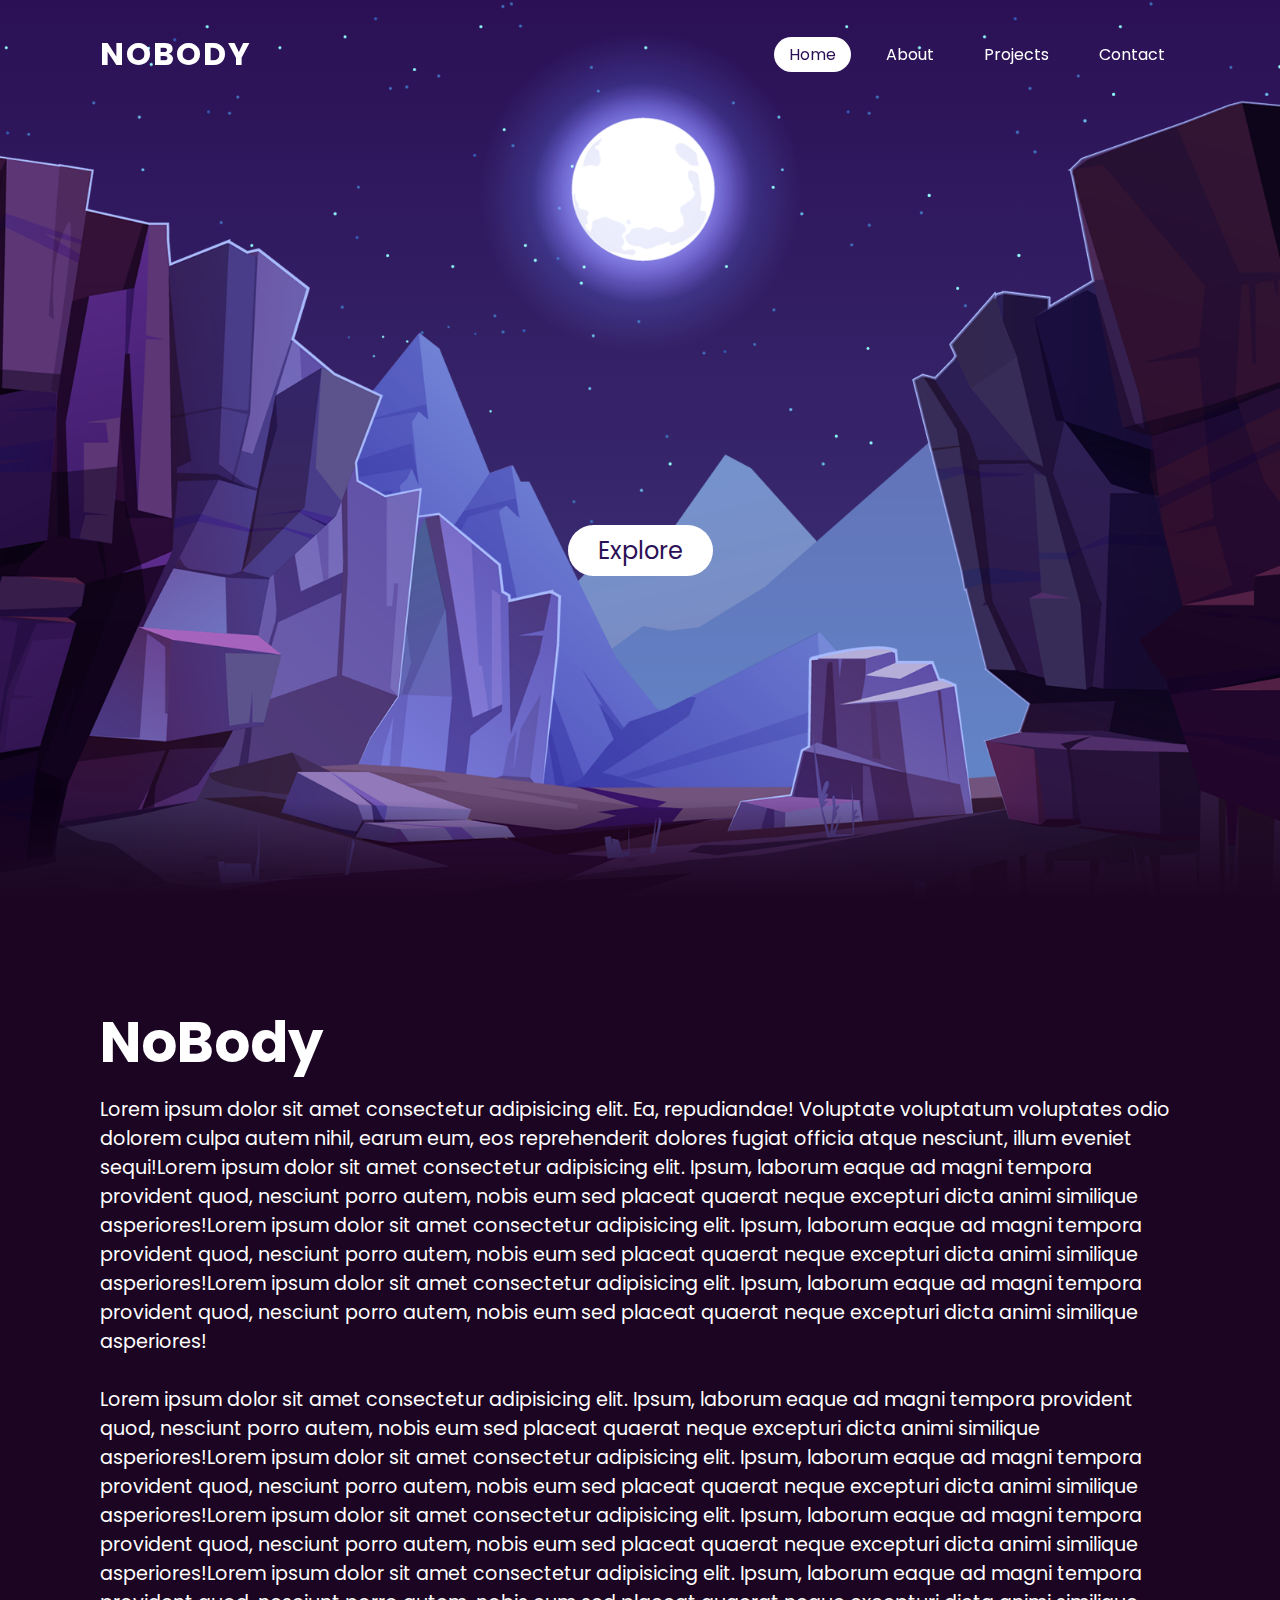
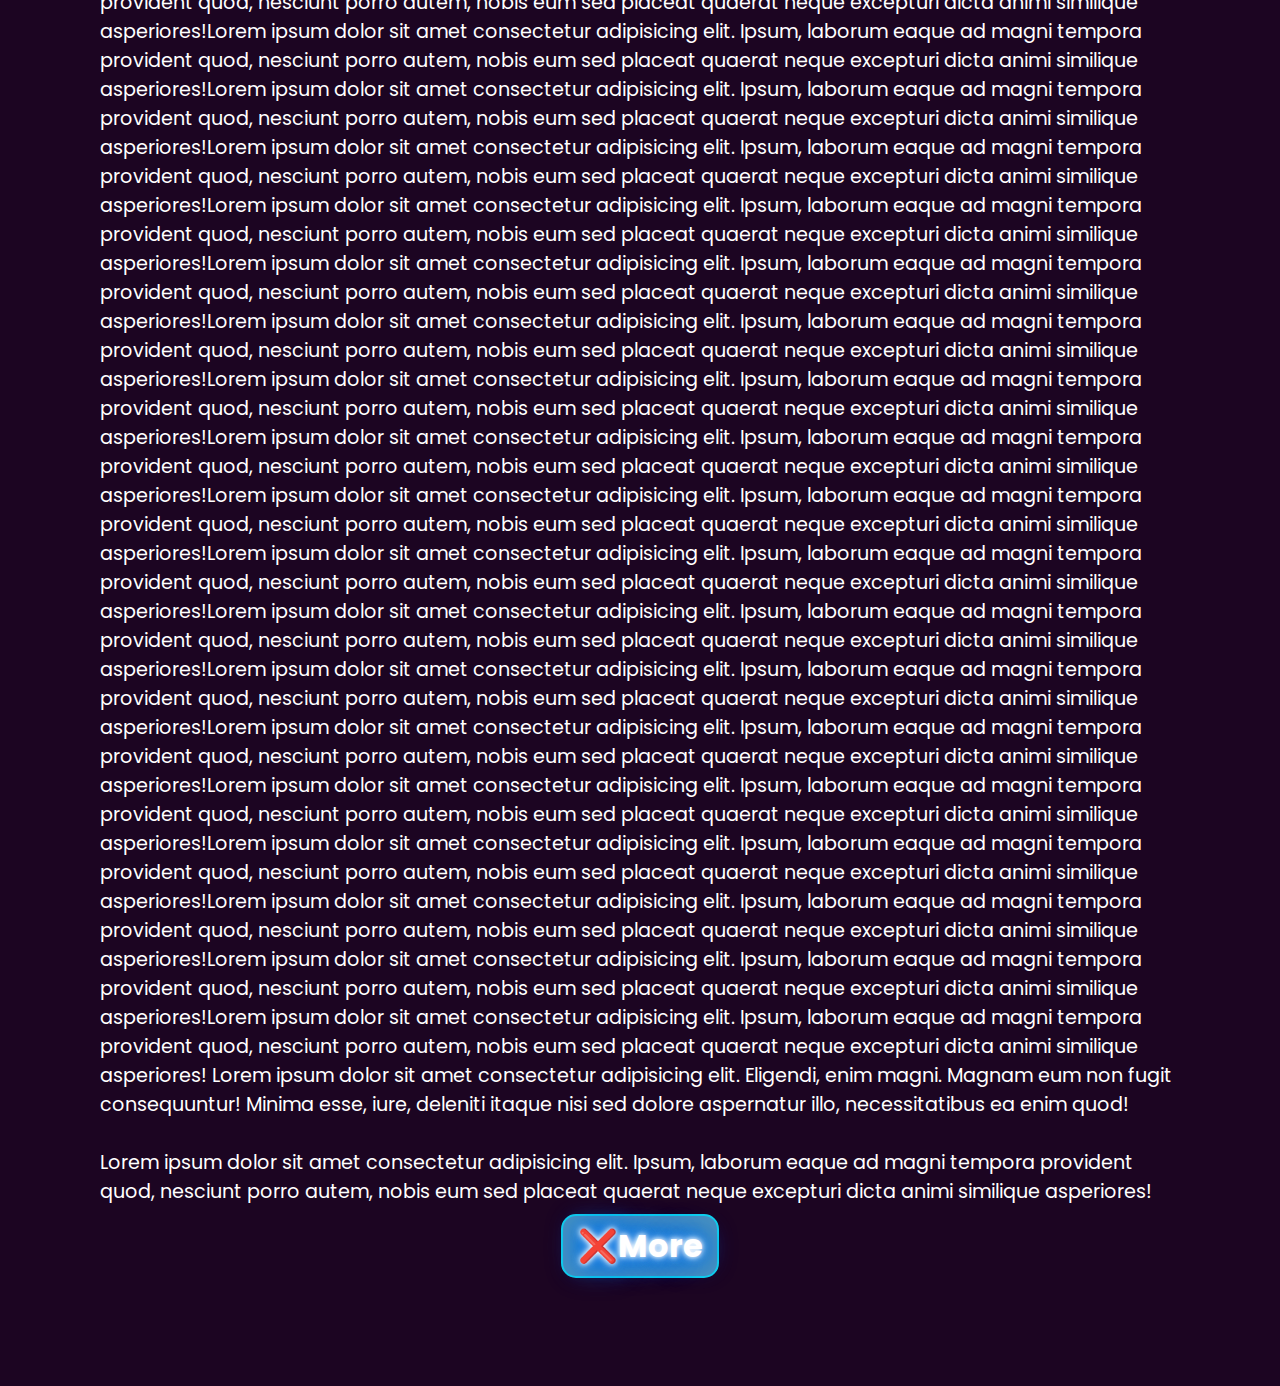
<file: index.html>
<!DOCTYPE html>
<html lang="en">
<head>
  <meta charset="UTF-8">
  <meta http-equiv="X-UA-Compatible" content="IE=edge">
  <meta name="viewport" content="width=device-width, initial-scale=1.0">
  <meta name="description" content="NoBody :) osea yo ">

  <!-- links -->
  <link rel="shortcut icon" href="/Public/imgs/50.png" type="image/x-icon">
  <link rel="stylesheet" href="./styles/index.css">
  
  <title>NoBody | Dev</title>
</head>
<body>
  <header>
    <a href="#" class="logo">NoBody</a>
    <ul> 
      <li><a href="#" class="active" >Home</a></li>
      <li><a href="/Pages/Sapa.html">About</a></li>
      <li><a href="/Pages/Sapa.html">Projects</a></li>
      <li><a href="/Pages/Sapa.html">Contact</a></li>
    </ul>
  </header>
  <section>
    <img src="./Public/imgs/stars.png" alt="" id="stars">
    <img src="./Public/imgs/moon.png" alt="" id="moon">
    <img src="./Public/imgs/mountains_behind.png" alt="" id="mountains_behind">
    <h2 id="text">NoBody</h2>
    <a href="#sec" id="btn">Explore</a>
    <img src="./Public/imgs/mountains_front.png" alt="" id="mountains_front">
  </section>
  <div class="sec" id="sec">
    <h2>NoBody</h2>
    <p>Lorem ipsum dolor sit amet consectetur adipisicing elit. Ea, repudiandae! Voluptate voluptatum voluptates odio dolorem culpa autem nihil, earum eum, eos reprehenderit dolores fugiat officia atque nesciunt, illum eveniet sequi!Lorem ipsum dolor sit amet consectetur adipisicing elit. Ipsum, laborum eaque ad magni tempora provident quod, nesciunt porro autem, nobis eum sed placeat quaerat neque excepturi dicta animi similique asperiores!Lorem ipsum dolor sit amet consectetur adipisicing elit. Ipsum, laborum eaque ad magni tempora provident quod, nesciunt porro autem, nobis eum sed placeat quaerat neque excepturi dicta animi similique asperiores!Lorem ipsum dolor sit amet consectetur adipisicing elit. Ipsum, laborum eaque ad magni tempora provident quod, nesciunt porro autem, nobis eum sed placeat quaerat neque excepturi dicta animi similique asperiores!<br><br>Lorem ipsum dolor sit amet consectetur adipisicing elit. Ipsum, laborum eaque ad magni tempora provident quod, nesciunt porro autem, nobis eum sed placeat quaerat neque excepturi dicta animi similique asperiores!Lorem ipsum dolor sit amet consectetur adipisicing elit. Ipsum, laborum eaque ad magni tempora provident quod, nesciunt porro autem, nobis eum sed placeat quaerat neque excepturi dicta animi similique asperiores!Lorem ipsum dolor sit amet consectetur adipisicing elit. Ipsum, laborum eaque ad magni tempora provident quod, nesciunt porro autem, nobis eum sed placeat quaerat neque excepturi dicta animi similique asperiores!Lorem ipsum dolor sit amet consectetur adipisicing elit. Ipsum, laborum eaque ad magni tempora provident quod, nesciunt porro autem, nobis eum sed placeat quaerat neque excepturi dicta animi similique asperiores!Lorem ipsum dolor sit amet consectetur adipisicing elit. Ipsum, laborum eaque ad magni tempora provident quod, nesciunt porro autem, nobis eum sed placeat quaerat neque excepturi dicta animi similique asperiores!Lorem ipsum dolor sit amet consectetur adipisicing elit. Ipsum, laborum eaque ad magni tempora provident quod, nesciunt porro autem, nobis eum sed placeat quaerat neque excepturi dicta animi similique asperiores!Lorem ipsum dolor sit amet consectetur adipisicing elit. Ipsum, laborum eaque ad magni tempora provident quod, nesciunt porro autem, nobis eum sed placeat quaerat neque excepturi dicta animi similique asperiores!Lorem ipsum dolor sit amet consectetur adipisicing elit. Ipsum, laborum eaque ad magni tempora provident quod, nesciunt porro autem, nobis eum sed placeat quaerat neque excepturi dicta animi similique asperiores!Lorem ipsum dolor sit amet consectetur adipisicing elit. Ipsum, laborum eaque ad magni tempora provident quod, nesciunt porro autem, nobis eum sed placeat quaerat neque excepturi dicta animi similique asperiores!Lorem ipsum dolor sit amet consectetur adipisicing elit. Ipsum, laborum eaque ad magni tempora provident quod, nesciunt porro autem, nobis eum sed placeat quaerat neque excepturi dicta animi similique asperiores!Lorem ipsum dolor sit amet consectetur adipisicing elit. Ipsum, laborum eaque ad magni tempora provident quod, nesciunt porro autem, nobis eum sed placeat quaerat neque excepturi dicta animi similique asperiores!Lorem ipsum dolor sit amet consectetur adipisicing elit. Ipsum, laborum eaque ad magni tempora provident quod, nesciunt porro autem, nobis eum sed placeat quaerat neque excepturi dicta animi similique asperiores!Lorem ipsum dolor sit amet consectetur adipisicing elit. Ipsum, laborum eaque ad magni tempora provident quod, nesciunt porro autem, nobis eum sed placeat quaerat neque excepturi dicta animi similique asperiores!Lorem ipsum dolor sit amet consectetur adipisicing elit. Ipsum, laborum eaque ad magni tempora provident quod, nesciunt porro autem, nobis eum sed placeat quaerat neque excepturi dicta animi similique asperiores!Lorem ipsum dolor sit amet consectetur adipisicing elit. Ipsum, laborum eaque ad magni tempora provident quod, nesciunt porro autem, nobis eum sed placeat quaerat neque excepturi dicta animi similique asperiores!Lorem ipsum dolor sit amet consectetur adipisicing elit. Ipsum, laborum eaque ad magni tempora provident quod, nesciunt porro autem, nobis eum sed placeat quaerat neque excepturi dicta animi similique asperiores!Lorem ipsum dolor sit amet consectetur adipisicing elit. Ipsum, laborum eaque ad magni tempora provident quod, nesciunt porro autem, nobis eum sed placeat quaerat neque excepturi dicta animi similique asperiores!Lorem ipsum dolor sit amet consectetur adipisicing elit. Ipsum, laborum eaque ad magni tempora provident quod, nesciunt porro autem, nobis eum sed placeat quaerat neque excepturi dicta animi similique asperiores!Lorem ipsum dolor sit amet consectetur adipisicing elit. Ipsum, laborum eaque ad magni tempora provident quod, nesciunt porro autem, nobis eum sed placeat quaerat neque excepturi dicta animi similique asperiores!Lorem ipsum dolor sit amet consectetur adipisicing elit. Ipsum, laborum eaque ad magni tempora provident quod, nesciunt porro autem, nobis eum sed placeat quaerat neque excepturi dicta animi similique asperiores!Lorem ipsum dolor sit amet consectetur adipisicing elit. Ipsum, laborum eaque ad magni tempora provident quod, nesciunt porro autem, nobis eum sed placeat quaerat neque excepturi dicta animi similique asperiores!Lorem ipsum dolor sit amet consectetur adipisicing elit. Ipsum, laborum eaque ad magni tempora provident quod, nesciunt porro autem, nobis eum sed placeat quaerat neque excepturi dicta animi similique asperiores! Lorem ipsum dolor sit amet consectetur adipisicing elit. Eligendi, enim magni. Magnam eum non fugit consequuntur! Minima esse, iure, deleniti itaque nisi sed dolore aspernatur illo, necessitatibus ea enim quod!<br><br>Lorem ipsum dolor sit amet consectetur adipisicing elit. Ipsum, laborum eaque ad magni tempora provident quod, nesciunt porro autem, nobis eum sed placeat quaerat neque excepturi dicta animi similique asperiores!</p>
    <div class="more"><a href="./404.html"><h1>❌More</h1></a></div>
  </div>
  
  <!-- <script>
    alert('Esto apenas es una beta')
  </script> -->
  <script src="/js/index.js"></script>
</body>
</html>
</file>
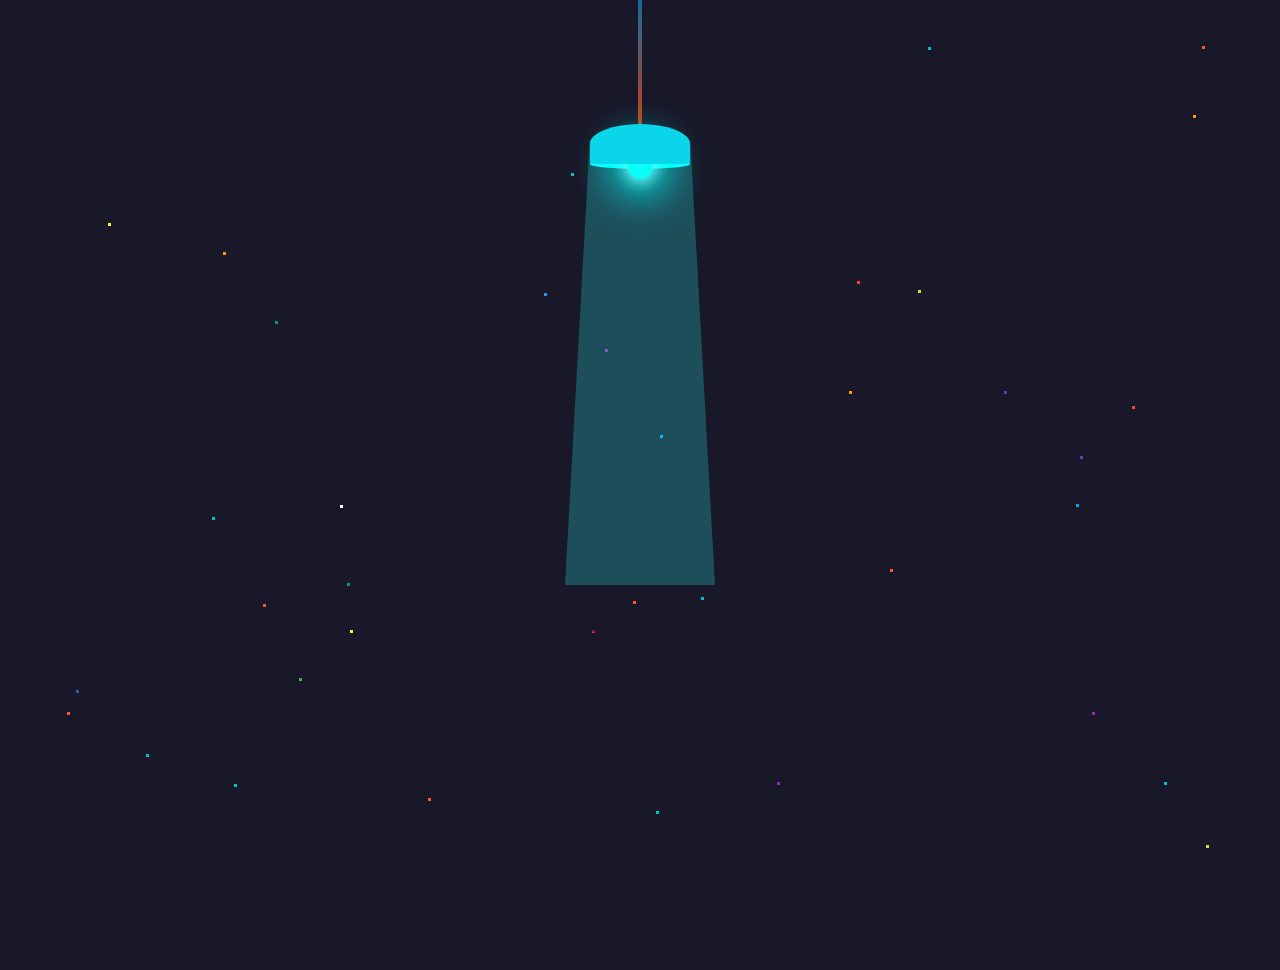
<file: Pages/Sapa.html>
<!DOCTYPE html>
<html lang="en">
<head>
  <meta charset="UTF-8">
  <meta http-equiv="X-UA-Compatible" content="IE=edge">
  <meta name="viewport" content="width=device-width, initial-scale=1.0">
  <title>Document</title>
  <style>
    
@charset "UTF-8";

/***********************************
			/* 1. BODY */
/***********************************/

* {
  margin: 0;
  padding: 0;
  -webkit-text-size-adjust: none;
}

html, body {
  height: 100%;
  overflow: hidden;
}

body {
  padding: 0;
  margin: 0;
  background: #181828;
  font-size: 14px;
  line-height: 1;
}

label {
  cursor: pointer;
}

a {
  margin: 0;
  padding: 0;
  vertical-align: baseline;
  background: transparent;
  text-decoration: none;
  color: #000;
}

input, select, button, textarea {
  margin: 0;
  font-size: 100%;
}

html, div, span, applet, object, iframe, h1, h2, h3, h4, h5, h6, p, blockquote, pre,
a, abbr, acronym, address, big, cite, code, del, dfn, em, font, img, ins, kbd, q, s, samp,
small, strike, strong, sub, sup, tt, var, b, u, i, center, dl, dt, dd, ol, ul, li,
fieldset, form, label, legend, table, caption, tbody, tfoot, thead, tr, th, td, input {
  border: 0;
  outline: 0;
  font-size: 100%;
  vertical-align: baseline;
  background: transparent;
}


.top-header:before {
    background-image: url(https://1.bp.blogspot.com/-gxsOcYWghHA/Xp_izTh4sFI/AAAAAAAAU8s/y637Fwg99qAuzW9na_NT_uApny8Vce95gCEwYBhgL/s1600/header-footer-gradient-bg.png);
}
.top-header:before {
    content: '';
    display: block;
    width: 100%;
    height: 4px;
    background-repeat: repeat-x;
    background-size: contain;
    position: absolute;
    top: 0;
    left: 0;
  opacity:0.5;
}


.starsec{
  content: " ";
    position: absolute;
    width: 3px;
    height: 3px;
    background: transparent;
   box-shadow: 571px 173px #00BCD4, 1732px 143px #00BCD4, 1745px 454px #FF5722, 234px 784px #00BCD4, 1793px 1123px #FF9800, 1076px 504px #03A9F4, 633px 601px #FF5722, 350px 630px #FFEB3B, 1164px 782px #00BCD4, 76px 690px #3F51B5, 1825px 701px #CDDC39, 1646px 578px #FFEB3B, 544px 293px #2196F3, 445px 1061px #673AB7, 928px 47px #00BCD4, 168px 1410px #8BC34A, 777px 782px #9C27B0, 1235px 1941px #9C27B0, 104px 1690px #8BC34A, 1167px 1338px #E91E63, 345px 1652px #009688, 1682px 1196px #F44336, 1995px 494px #8BC34A, 428px 798px #FF5722, 340px 1623px #F44336, 605px 349px #9C27B0, 1339px 1344px #673AB7, 1102px 1745px #3F51B5, 1592px 1676px #2196F3, 419px 1024px #FF9800, 630px 1033px #4CAF50, 1995px 1644px #00BCD4, 1092px 712px #9C27B0, 1355px 606px #F44336, 622px 1881px #CDDC39, 1481px 621px #9E9E9E, 19px 1348px #8BC34A, 864px 1780px #E91E63, 442px 1136px #2196F3, 67px 712px #FF5722, 89px 1406px #F44336, 275px 321px #009688, 592px 630px #E91E63, 1012px 1690px #9C27B0, 1749px 23px #673AB7, 94px 1542px #FFEB3B, 1201px 1657px #3F51B5, 1505px 692px #2196F3, 1799px 601px #03A9F4, 656px 811px #00BCD4, 701px 597px #00BCD4, 1202px 46px #FF5722, 890px 569px #FF5722, 1613px 813px #2196F3, 223px 252px #FF9800, 983px 1093px #F44336, 726px 1029px #FFC107, 1764px 778px #CDDC39, 622px 1643px #F44336, 174px 1559px #673AB7, 212px 517px #00BCD4, 340px 505px #FFF, 1700px 39px #FFF, 1768px 516px #F44336, 849px 391px #FF9800, 228px 1824px #FFF, 1119px 1680px #FFC107, 812px 1480px #3F51B5, 1438px 1585px #CDDC39, 137px 1397px #FFF, 1080px 456px #673AB7, 1208px 1437px #03A9F4, 857px 281px #F44336, 1254px 1306px #CDDC39, 987px 990px #4CAF50, 1655px 911px #00BCD4, 1102px 1216px #FF5722, 1807px 1044px #FFF, 660px 435px #03A9F4, 299px 678px #4CAF50, 1193px 115px #FF9800, 918px 290px #CDDC39, 1447px 1422px #FFEB3B, 91px 1273px #9C27B0, 108px 223px #FFEB3B, 146px 754px #00BCD4, 461px 1446px #FF5722, 1004px 391px #673AB7, 1529px 516px #F44336, 1206px 845px #CDDC39, 347px 583px #009688, 1102px 1332px #F44336, 709px 1756px #00BCD4, 1972px 248px #FFF, 1669px 1344px #FF5722, 1132px 406px #F44336, 320px 1076px #CDDC39, 126px 943px #FFEB3B, 263px 604px #FF5722, 1546px 692px #F44336;
  animation: animStar 150s linear infinite;
}

.starthird
{
  content: " ";
    position: absolute;
    width: 3px;
    height: 3px;
    background: transparent;
   box-shadow: 571px 173px #00BCD4, 1732px 143px #00BCD4, 1745px 454px #FF5722, 234px 784px #00BCD4, 1793px 1123px #FF9800, 1076px 504px #03A9F4, 633px 601px #FF5722, 350px 630px #FFEB3B, 1164px 782px #00BCD4, 76px 690px #3F51B5, 1825px 701px #CDDC39, 1646px 578px #FFEB3B, 544px 293px #2196F3, 445px 1061px #673AB7, 928px 47px #00BCD4, 168px 1410px #8BC34A, 777px 782px #9C27B0, 1235px 1941px #9C27B0, 104px 1690px #8BC34A, 1167px 1338px #E91E63, 345px 1652px #009688, 1682px 1196px #F44336, 1995px 494px #8BC34A, 428px 798px #FF5722, 340px 1623px #F44336, 605px 349px #9C27B0, 1339px 1344px #673AB7, 1102px 1745px #3F51B5, 1592px 1676px #2196F3, 419px 1024px #FF9800, 630px 1033px #4CAF50, 1995px 1644px #00BCD4, 1092px 712px #9C27B0, 1355px 606px #F44336, 622px 1881px #CDDC39, 1481px 621px #9E9E9E, 19px 1348px #8BC34A, 864px 1780px #E91E63, 442px 1136px #2196F3, 67px 712px #FF5722, 89px 1406px #F44336, 275px 321px #009688, 592px 630px #E91E63, 1012px 1690px #9C27B0, 1749px 23px #673AB7, 94px 1542px #FFEB3B, 1201px 1657px #3F51B5, 1505px 692px #2196F3, 1799px 601px #03A9F4, 656px 811px #00BCD4, 701px 597px #00BCD4, 1202px 46px #FF5722, 890px 569px #FF5722, 1613px 813px #2196F3, 223px 252px #FF9800, 983px 1093px #F44336, 726px 1029px #FFC107, 1764px 778px #CDDC39, 622px 1643px #F44336, 174px 1559px #673AB7, 212px 517px #00BCD4, 340px 505px #FFF, 1700px 39px #FFF, 1768px 516px #F44336, 849px 391px #FF9800, 228px 1824px #FFF, 1119px 1680px #FFC107, 812px 1480px #3F51B5, 1438px 1585px #CDDC39, 137px 1397px #FFF, 1080px 456px #673AB7, 1208px 1437px #03A9F4, 857px 281px #F44336, 1254px 1306px #CDDC39, 987px 990px #4CAF50, 1655px 911px #00BCD4, 1102px 1216px #FF5722, 1807px 1044px #FFF, 660px 435px #03A9F4, 299px 678px #4CAF50, 1193px 115px #FF9800, 918px 290px #CDDC39, 1447px 1422px #FFEB3B, 91px 1273px #9C27B0, 108px 223px #FFEB3B, 146px 754px #00BCD4, 461px 1446px #FF5722, 1004px 391px #673AB7, 1529px 516px #F44336, 1206px 845px #CDDC39, 347px 583px #009688, 1102px 1332px #F44336, 709px 1756px #00BCD4, 1972px 248px #FFF, 1669px 1344px #FF5722, 1132px 406px #F44336, 320px 1076px #CDDC39, 126px 943px #FFEB3B, 263px 604px #FF5722, 1546px 692px #F44336;
  animation: animStar 10s linear infinite;
}

.starfourth
{
  content: " ";
    position: absolute;
    width: 2px;
    height: 2px;
    background: transparent;
   box-shadow: 571px 173px #00BCD4, 1732px 143px #00BCD4, 1745px 454px #FF5722, 234px 784px #00BCD4, 1793px 1123px #FF9800, 1076px 504px #03A9F4, 633px 601px #FF5722, 350px 630px #FFEB3B, 1164px 782px #00BCD4, 76px 690px #3F51B5, 1825px 701px #CDDC39, 1646px 578px #FFEB3B, 544px 293px #2196F3, 445px 1061px #673AB7, 928px 47px #00BCD4, 168px 1410px #8BC34A, 777px 782px #9C27B0, 1235px 1941px #9C27B0, 104px 1690px #8BC34A, 1167px 1338px #E91E63, 345px 1652px #009688, 1682px 1196px #F44336, 1995px 494px #8BC34A, 428px 798px #FF5722, 340px 1623px #F44336, 605px 349px #9C27B0, 1339px 1344px #673AB7, 1102px 1745px #3F51B5, 1592px 1676px #2196F3, 419px 1024px #FF9800, 630px 1033px #4CAF50, 1995px 1644px #00BCD4, 1092px 712px #9C27B0, 1355px 606px #F44336, 622px 1881px #CDDC39, 1481px 621px #9E9E9E, 19px 1348px #8BC34A, 864px 1780px #E91E63, 442px 1136px #2196F3, 67px 712px #FF5722, 89px 1406px #F44336, 275px 321px #009688, 592px 630px #E91E63, 1012px 1690px #9C27B0, 1749px 23px #673AB7, 94px 1542px #FFEB3B, 1201px 1657px #3F51B5, 1505px 692px #2196F3, 1799px 601px #03A9F4, 656px 811px #00BCD4, 701px 597px #00BCD4, 1202px 46px #FF5722, 890px 569px #FF5722, 1613px 813px #2196F3, 223px 252px #FF9800, 983px 1093px #F44336, 726px 1029px #FFC107, 1764px 778px #CDDC39, 622px 1643px #F44336, 174px 1559px #673AB7, 212px 517px #00BCD4, 340px 505px #FFF, 1700px 39px #FFF, 1768px 516px #F44336, 849px 391px #FF9800, 228px 1824px #FFF, 1119px 1680px #FFC107, 812px 1480px #3F51B5, 1438px 1585px #CDDC39, 137px 1397px #FFF, 1080px 456px #673AB7, 1208px 1437px #03A9F4, 857px 281px #F44336, 1254px 1306px #CDDC39, 987px 990px #4CAF50, 1655px 911px #00BCD4, 1102px 1216px #FF5722, 1807px 1044px #FFF, 660px 435px #03A9F4, 299px 678px #4CAF50, 1193px 115px #FF9800, 918px 290px #CDDC39, 1447px 1422px #FFEB3B, 91px 1273px #9C27B0, 108px 223px #FFEB3B, 146px 754px #00BCD4, 461px 1446px #FF5722, 1004px 391px #673AB7, 1529px 516px #F44336, 1206px 845px #CDDC39, 347px 583px #009688, 1102px 1332px #F44336, 709px 1756px #00BCD4, 1972px 248px #FFF, 1669px 1344px #FF5722, 1132px 406px #F44336, 320px 1076px #CDDC39, 126px 943px #FFEB3B, 263px 604px #FF5722, 1546px 692px #F44336;
  animation: animStar 50s linear infinite;
}

.starfifth
{
  content: " ";
    position: absolute;
    width: 1px;
    height: 1px;
    background: transparent;
   box-shadow: 571px 173px #00BCD4, 1732px 143px #00BCD4, 1745px 454px #FF5722, 234px 784px #00BCD4, 1793px 1123px #FF9800, 1076px 504px #03A9F4, 633px 601px #FF5722, 350px 630px #FFEB3B, 1164px 782px #00BCD4, 76px 690px #3F51B5, 1825px 701px #CDDC39, 1646px 578px #FFEB3B, 544px 293px #2196F3, 445px 1061px #673AB7, 928px 47px #00BCD4, 168px 1410px #8BC34A, 777px 782px #9C27B0, 1235px 1941px #9C27B0, 104px 1690px #8BC34A, 1167px 1338px #E91E63, 345px 1652px #009688, 1682px 1196px #F44336, 1995px 494px #8BC34A, 428px 798px #FF5722, 340px 1623px #F44336, 605px 349px #9C27B0, 1339px 1344px #673AB7, 1102px 1745px #3F51B5, 1592px 1676px #2196F3, 419px 1024px #FF9800, 630px 1033px #4CAF50, 1995px 1644px #00BCD4, 1092px 712px #9C27B0, 1355px 606px #F44336, 622px 1881px #CDDC39, 1481px 621px #9E9E9E, 19px 1348px #8BC34A, 864px 1780px #E91E63, 442px 1136px #2196F3, 67px 712px #FF5722, 89px 1406px #F44336, 275px 321px #009688, 592px 630px #E91E63, 1012px 1690px #9C27B0, 1749px 23px #673AB7, 94px 1542px #FFEB3B, 1201px 1657px #3F51B5, 1505px 692px #2196F3, 1799px 601px #03A9F4, 656px 811px #00BCD4, 701px 597px #00BCD4, 1202px 46px #FF5722, 890px 569px #FF5722, 1613px 813px #2196F3, 223px 252px #FF9800, 983px 1093px #F44336, 726px 1029px #FFC107, 1764px 778px #CDDC39, 622px 1643px #F44336, 174px 1559px #673AB7, 212px 517px #00BCD4, 340px 505px #FFF, 1700px 39px #FFF, 1768px 516px #F44336, 849px 391px #FF9800, 228px 1824px #FFF, 1119px 1680px #FFC107, 812px 1480px #3F51B5, 1438px 1585px #CDDC39, 137px 1397px #FFF, 1080px 456px #673AB7, 1208px 1437px #03A9F4, 857px 281px #F44336, 1254px 1306px #CDDC39, 987px 990px #4CAF50, 1655px 911px #00BCD4, 1102px 1216px #FF5722, 1807px 1044px #FFF, 660px 435px #03A9F4, 299px 678px #4CAF50, 1193px 115px #FF9800, 918px 290px #CDDC39, 1447px 1422px #FFEB3B, 91px 1273px #9C27B0, 108px 223px #FFEB3B, 146px 754px #00BCD4, 461px 1446px #FF5722, 1004px 391px #673AB7, 1529px 516px #F44336, 1206px 845px #CDDC39, 347px 583px #009688, 1102px 1332px #F44336, 709px 1756px #00BCD4, 1972px 248px #FFF, 1669px 1344px #FF5722, 1132px 406px #F44336, 320px 1076px #CDDC39, 126px 943px #FFEB3B, 263px 604px #FF5722, 1546px 692px #F44336;
  animation: animStar 80s linear infinite;
}

@keyframes animStar
{
  0% {
    transform: translateY(0px);
}
  100% {
    transform: translateY(-2000px);
}
}



button {
  border: none;
  padding: 0;
  font-size: 0;
  line-height: 0;
  background: none;
  cursor: pointer;
}

:focus {
  outline: 0;
}

.clearfix:before, .clearfix:after {
  content: "\0020";
  display: block;
  height: 0;
  visibility: hidden;
}

.clearfix:after {
  clear: both;
}

.clearfix {
  zoom: 1;
}

			/* 1. END BODY */
/***********************************/

/***********************************
			/* 2. CONTENT */
/***********************************/
/* 2.1. Section error */
.error {
  min-height: 100vh;
  position: relative;
  padding: 240px 0;
  box-sizing: border-box;
  width: 100%;
  height: 100%;
  text-align: center;
  margin-top: 70px;
}

.error__overlay {
  position: absolute;
  top: 0;
  left: 0;
  width: 100%;
  height: 100%;
  overflow: hidden;
}

.error__content {
  position: absolute;
  top: 50%;
  left: 50%;
  width: 100%;
  -webkit-transform: translate(-50%, -50%);
          transform: translate(-50%, -50%);
}

.error__message {
  text-align: center;
  color: #181828;
}

.message__title {
  font-family: 'Montserrat', sans-serif;
  font-weight: 900;
  text-transform: uppercase;
  letter-spacing: 5px;
   font-size: 5.6rem;
  padding-bottom: 40px;
  max-width: 960px;
  margin: 0 auto;
}

.message__text {
  font-family: 'Montserrat', sans-serif;
  line-height: 42px;
  font-size: 18px;
  padding: 0 60px;
  max-width: 680px;
  margin: auto;
}

.error__nav {
  max-width: 600px;
  margin: 40px auto 0;
  text-align: center;
}

.e-nav__form {
  position: relative;
  height: 45px;
  overflow: hidden;
  width: 170px;
  display: inline-block;
  vertical-align: top;
  border: 1px solid #212121;
  padding-left: 10px;
  padding-right: 46px;
}

.e-nav__icon {
  position: absolute;
  right: 15px;
  top: 50%;
  -webkit-transform: translateY(-50%);
          transform: translateY(-50%);
  color: #212121;
  -webkit-transition: color .25s ease;
  transition: color .25s ease;
}

.e-nav__link {
  height: 45px;
  line-height: 45px;
  width: 170px;
  display: inline-block;
  vertical-align: top;
  margin: 0 15px;
  border: 1px solid #181828;
  color: #181828;
  text-decoration: none;
  font-family: 'Montserrat', sans-serif;
  text-transform: uppercase;
  font-size: 11px;
  letter-spacing: .1rem;
  position: relative;
  overflow: hidden;
}

.e-nav__link:before {
  content: '';
  height: 200px;
  background: #212121;
  position: absolute;
  top: 70px;
  right: 70px;
  width: 260px;
  -webkit-transition: all .3s;
  transition: all .3s;
  -webkit-transform: rotate(50deg);
          transform: rotate(50deg);
}

.e-nav__link:after {
  -webkit-transition: all .3s;
  transition: all .3s;
  z-index: 999;
  position: relative;
}

.e-nav__link:after {
  content: "Home Page";
}

.e-nav__link:hover:before {
  top: -60px;
  right: -50px;
}

.e-nav__link:hover {
  color: #fff;
}

.e-nav__link:nth-child(2):hover:after {
  color: #fff;
}
/* 2.1. END Section Error */

/* 2.2. Social style */
.error__social {
  position: absolute;
  top: 50%;
  -webkit-transform: translateY(-50%);
          transform: translateY(-50%);
  left: 20px;
  z-index: 10;
}

.e-social__list {
  margin: 0;
  padding: 0;
  list-style-type: none;
}

.e-social__icon {
  padding-bottom: 30px;
}

.e-social__icon:last-child {
  padding-bottom: 0;
}

.e-social__link {
  color: #fff;
  -webkit-transition: all .25s ease;
  transition: all .25s ease;
  display: block;
}

.e-social__link:hover {
  opacity: .7;
}
/* 2.2. END Social style */

/* 2.3. Lamp */
.lamp {
  position: absolute;
  left: 0px;
  right: 0px;
  top: 0px;
  margin: 0px auto;
  width: 300px;
  display: flex;
  flex-direction: column;
  align-items: center;
  transform-origin: center top;
  animation-timing-function: cubic-bezier(0.6, 0, 0.38, 1);
  animation: move 5.1s infinite;
}

@keyframes move {
  0% {
    transform: rotate(40deg);
  }
  50% {
    transform: rotate(-40deg);
  }
  100% {
    transform: rotate(40deg);
  }
}

.cable {
  width: 8px;
    height: 248px;
    background-image: linear-gradient(rgb(32 148 218 / 70%), rgb(193 65 25)), linear-gradient(rgba(0,0,0,0.7), rgba(0,0,0,0.7)), linear-gradient(rgba(0,0,0,0.7), rgba(0,0,0,0.7));
}

.cover {
  width: 200px;
  height: 80px;
  background: #0bd5e8;
  border-top-left-radius: 50%;
  border-top-right-radius: 50%;
  position: relative;
  z-index: 200;
}

.in-cover {
  width: 100%;
  max-width: 200px;
  height: 20px;
  border-radius: 100%;
  background: #08ffff;
  position: absolute;
  left: 0px;
  right: 0px;
  margin: 0px auto;
  bottom: -9px;
  z-index: 100;
}
.in-cover .bulb {
     width: 50px;
    height: 50px;
    background-color: #08fffa;
    border-radius: 50%;
    position: absolute;
    left: 0px;
    right: 0px;
    bottom: -20px;
    margin: 0px auto;
    -webkit-box-shadow: 0 0 15px 7px rgba(0,255,255,0.8), 0 0 40px 25px rgba(0,255,255,0.5), -75px 0 30px 15px rgba(0,255,255,0.2);
    box-shadow: 0 0 25px 7px rgb(127 255 255 / 80%), 0 0 64px 47px rgba(0,255,255,0.5), 0px 0 30px 15px rgba(0,255,255,0.2);
}


.light {
      width: 200px;
    height: 0px;
    border-bottom: 900px solid rgb(44 255 255 / 24%);
    border-left: 50px solid transparent;
    border-right: 50px solid transparent;
    position: absolute;
    left: 0px;
    right: 0px;
    top: 270px;
    margin: 0px auto;
    z-index: 1;
    border-radius: 90px 90px 0px 0px;
}
/* 2.3. END Lamp */
/***********************************
			/* 2. END CONTENT */
/***********************************/

/***********************************
			/* 3. RESPONSIVE */
/***********************************/
.error {
  overflow: hidden;
  max-height: 100vh;
}
@media (max-width: 1400px) { 
  .lamp {
    zoom: .5;
  }
  .error__content {
    top: 55%;
  }
  .message__title {
    font-size: 3.5rem;
  }
}
@media (max-width: 900px) {

  .message__title {
    font-size: 34px;

  }
  .error__content {
    top: 55%;
  }
  }
@media (max-width: 950px) {
  .lamp__wrap {
    max-height: 100vh;
    overflow: hidden;
    max-width: 100vw;
  }
  .error__social {
    bottom: 30px;
    top: auto;
    transform: none;
    width: 100%;
    position: fixed;
    left: 0;
  }
  .e-social__icon {
    display: inline-block;
    padding-right: 30px;
  }
  .e-social__icon:last-child {
    padding-right: 0;
  }
  .e-social__icon {
    padding-bottom: 0;
  }
}
@media (max-width: 750px) {
  body, html, {
    max-height: 100vh;
  }
   .error__content {
    position: static;
    margin: 0 auto;
    transform: none;
    padding-top: 300px;
  }
  .error {
    padding-top: 0;
    padding-bottom: 100px;
    height: 100vh;
  }
  }
@media (max-width: 650px) {
  .message__title {
    font-size: 36px;
    padding-bottom: 20px;
  }
  .message__text {
    font-size: 16px;
    line-height: 2;
    padding-right: 20px;
    padding-left: 20px;
  }
  .lamp {
    zoom: .6;
  }
  .error__content {
    padding-top: 180px;
  }
  }
@media (max-width: 480px) {

  .message__title {
    font-size: 30px;
  }
  .message__text {
    padding-left: 10px;
    padding-right: 10px;
    font-size: 15px;
  }
  .error__nav {
    margin-top: 20px;
  }
}
  </style>
</head>
<body>
  <a 
  href="../index.html"> 
  <!-- target="_blank"> -->
    <header class="top-header">
  </header>
  
  <!--dust particel-->
  <div>
    <div class="starsec"></div>
    <div class="starthird"></div>
    <div class="starfourth"></div>
    <div class="starfifth"></div>
  </div>
  <!--Dust particle end--->
  
  
  <div class="lamp__wrap">
    <div class="lamp">
      <div class="cable"></div>
      <div class="cover"></div>
      <div class="in-cover">
        <div class="bulb"></div>
      </div>
      <div class="light"></div>
    </div>
  </div>
  <!-- END Lamp -->
  <section class="error">
    <!-- Content -->
    <div class="error__content">
      <div class="error__message message">
        <h1 class="message__title">S A P A</h1>
        <p class="message__text">pls Deja de ser tan curiosa sjsjsjsj lovi u (encerio te amo sjjsjs)</p>
      </div>
      <div class="error__nav e-nav">
        <a href="../index.html" target="_blanck" class="e-nav__link"></a>
      </div>
    </div>
    <!-- END Content -->
  
  </section>
  
    </a>
</body>
</html>
</file>
<file: styles/index.css>
@import url('https://fonts.googleapis.com/css?family=Poppins:300,400,500,600,700,800,900&display=swap');
* {
  margin: 0;
  padding: 0;box-sizing: border-box;
  font-family: 'Poppins', sans-serif;
  scroll-behavior: smooth;
} 
body {
  min-height: 100vh;
  background: linear-gradient(#2b1055, #7597de);
  overflow-x: hidden;
}
header {
  position: absolute;
  top: 0; left: 0;
  width: 100%;
  padding: 30px 100px;
  display: flex;
  justify-content: space-between;
  align-items: center;
  z-index: 10000;
}
header .logo {
  color: #fff;
  font-weight: 700;
  text-decoration: none;
  font-size: 2em;
  text-transform: uppercase;
  letter-spacing: 2px;
}
header ul {
  display: flex;
  justify-content: center;
  align-items: center;
}
header ul li {
  list-style: none;
  margin-left: 20px;
}
header ul li a {
  text-decoration: none;
  padding: 6px 15px;
  color: #fff;
  border-radius: 20px;
}
header ul li a:hover,
header ul li a.active {
  background: #fff;
  color: #2b1055;
}
section {
  position: relative;
  width: 100%;
  height: 100vh;
  padding: 100px;
  display: flex;
  justify-content: center;
  align-items: center;
  overflow: hidden;
}
section::before{
  content: "";
  position: absolute;
  bottom: 0;
  width: 100%;
  height: 100px;
  background: linear-gradient(to top,#1c0522,transparent);
  z-index: 1000;
}
section img {
  position: absolute;
  top: 0;left: 0;
  width: 100%;
  height: 100%;
  object-fit: cover;
  pointer-events: none;
}
section img#moon {
  mix-blend-mode: screen;
}
section img#mountains_front{
  z-index: 10;
}
#text {
  position: absolute;
  /* right: 350; */
  right: -750px;
  color: #fff;
  white-space: nowrap;
  font-size: 7.5vw;
  pointer-events: none;
  /* font-size: 1.5em; */
  z-index: 9; 
  /* transform: translateY(100px); */
}
#btn{
  text-decoration: none;
  padding: 8px 30px;
  border-radius: 40px;
  background: #fff;
  color: #2b1055;
  font-size: 1.5em;
  z-index: 9;
  transform: translateY(100px);
}
.sec {
  position: relative;
  padding: 100px;
  background: #1c0522;
}
.sec h2 {
  font-size: 3.5em;
  margin-bottom: 10px;
  color: #fff;
}
.sec p {
  font-size: 1.2em;
  color: #fff;
}
.sec .more {
  /* color: #1c0522;
  text-decoration: none;
  padding: 8px 30px;
  border-radius: 40px;
  background: #fff;
  border-radius: 15px;
  border: black solid 2px;
  font-size: 1.5em; */
  /* display: flex; */
  /* position: absolute; */
  /* transform: translateX(750px); */
  margin: 0 auto;
  width: 240px;
  height: 80px;
  justify-content: center;
  align-items: center;
  text-align: center;
  display: flex;
}
.sec .more a {
  /* color: #1c0522; */
  color: #fff;
  text-shadow:  0 0 5px #fff,
  0 0 10px #fff, 0 0 15px #0073e6,
  0 0 20px #0073e6, 0 0 25px #0073e6,
  0 0 30px #0073e6, 0 0 35px #0073e6;
 text-decoration: none;
 padding: 6px 15px;
 background: rgb(74, 146, 191);
 border-radius: 15px ; 
 text-align: center;
 justify-content: center;
 border: rgb(18, 211, 237) solid 2px;
}
.sec .more a:hover {
  color: rgb(74, 146, 191);
  background: #1c0522;
}
</file>
